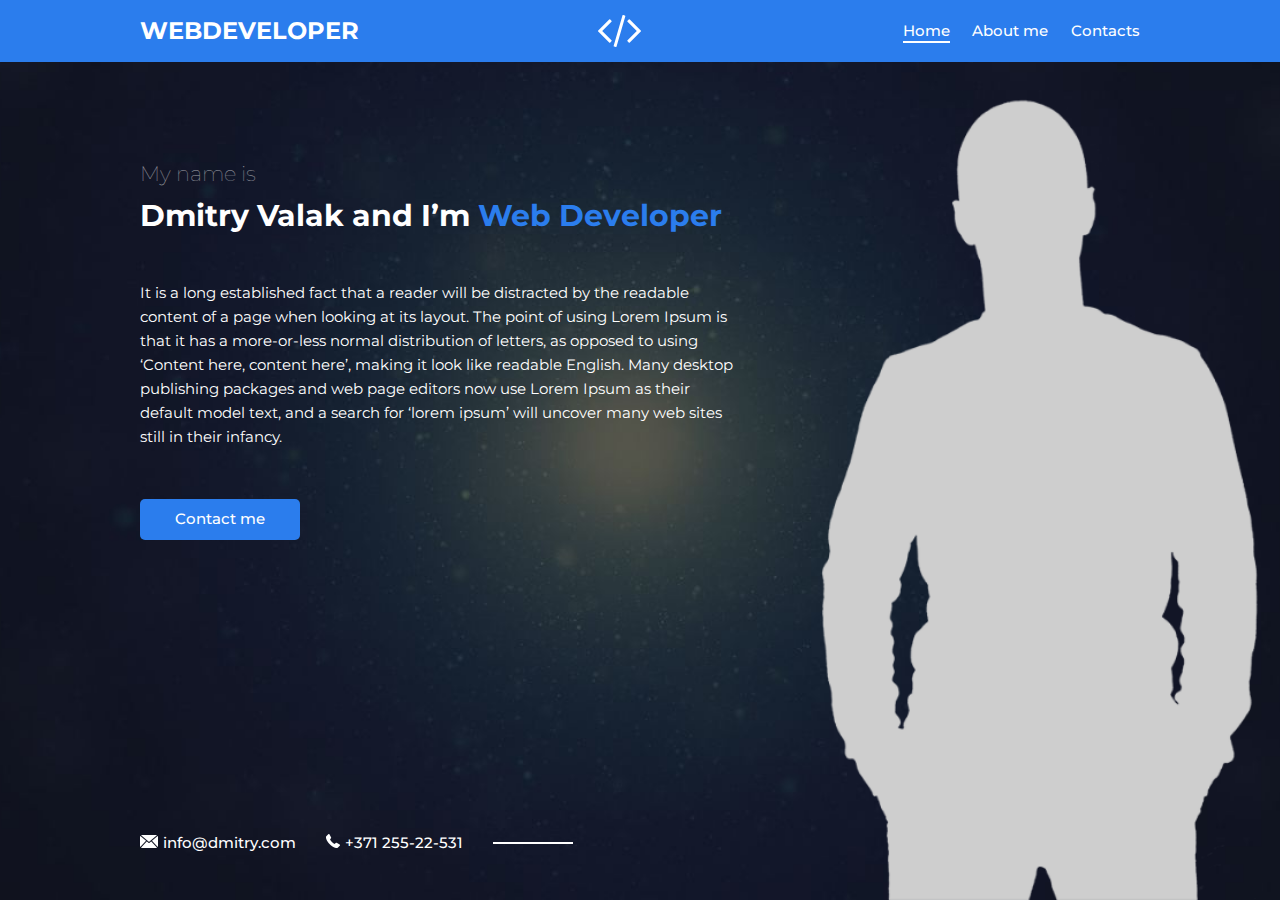
<file: index.html>
<!DOCTYPE html>
<html lang="en">
  <head>
    <meta charset="UTF-8" />
    <meta http-equiv="X-UA-Compatible" content="IE=edge" />
    <meta name="viewport" content="width=device-width, initial-scale=1.0" />
    <link rel="preconnect" href="https://fonts.googleapis.com" />
    <link rel="preconnect" href="https://fonts.gstatic.com" crossorigin />
    <link
      href="https://fonts.googleapis.com/css2?family=Montserrat:wght@300;400;500;700&display=swap"
      rel="stylesheet"
    />
    <link rel="icon" type="image/png" href="img/favicon.png" />
    <link rel="stylesheet" href="style.css" />
    <title>Personal Folio</title>
  </head>
  <body>
    <div class="page">
      <!-- Header -->
      <header class="header">
        <div class="container">
          <div class="header-inner">
            <div class="header-brand">WEBDEVELOPER</div>
            <div class="header-logo"><img src="img/code.svg" alt="" /></div>
            <nav class="header-nav">
              <ul>
                <li>
                  <a class="header-nav-link active" href="index.html">Home</a>
                </li>
                <li>
                  <a class="header-nav-link" href="about.html">About me</a>
                </li>
                <li>
                  <a class="header-nav-link" href="contacts.html">Contacts</a>
                </li>
              </ul>
            </nav>
          </div>
        </div>
      </header>

      <!-- .content -->
      <div class="container">
        <main class="content">
          <h2 class="subtitle">My name is</h2>
          <h1 class="title">Dmitry Valak and I’m <span>Web Developer</span></h1>
          <div class="text">
            <p>
              It is a long established fact that a reader will be distracted by
              the readable content of a page when looking at its layout. The
              point of using Lorem Ipsum is that it has a more-or-less normal
              distribution of letters, as opposed to using ‘Content here,
              content here’, making it look like readable English. Many desktop
              publishing packages and web page editors now use Lorem Ipsum as
              their default model text, and a search for ‘lorem ipsum’ will
              uncover many web sites still in their infancy.
            </p>
          </div>
          <a class="btn" href="#">Contact me</a>
        </main>
      </div>
      <!-- /.container -->

      <footer class="footer">
        <div class="container">
          <div class="contacts">
            <a class="contacts-link" href="mailto:info@dmitry.com">
              <img
                class="contacts-icon"
                src="img/mail.png"
                alt=""
              />info@dmitry.com
            </a>
            <a class="contacts-link" href="tel:+37125522531">
              <img class="contacts-icon" src="img/tel.png" alt="" />+371
              255-22-531
            </a>
          </div>
        </div>
      </footer>

      <img class="author" src="img/me.png" alt="" />
    </div>
    <!-- /.page -->
  </body>
</html>
</file>
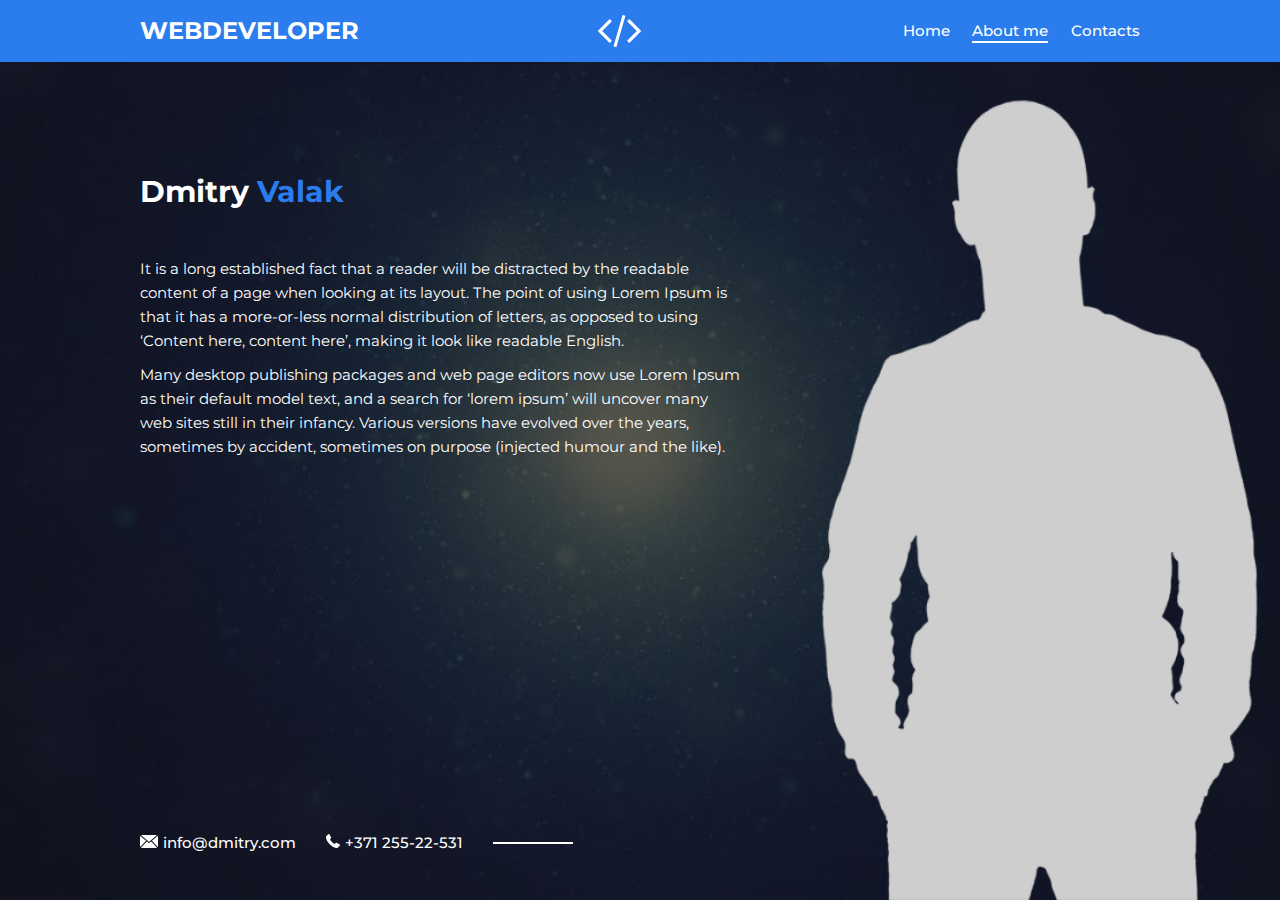
<file: about.html>
<!DOCTYPE html>
<html lang="en">
  <head>
    <meta charset="UTF-8" />
    <meta http-equiv="X-UA-Compatible" content="IE=edge" />
    <meta name="viewport" content="width=device-width, initial-scale=1.0" />
    <link rel="preconnect" href="https://fonts.googleapis.com" />
    <link rel="preconnect" href="https://fonts.gstatic.com" crossorigin />
    <link
      href="https://fonts.googleapis.com/css2?family=Montserrat:wght@300;400;500;700&display=swap"
      rel="stylesheet"
    />
    <link rel="icon" type="image/png" href="img/favicon.png" />
    <link rel="stylesheet" href="style.css" />
    <title>About me</title>
  </head>
  <body>
    <div class="page">
      <!-- Header -->
      <header class="header">
        <div class="container">
          <div class="header-inner">
            <div class="header-brand">WEBDEVELOPER</div>
            <div class="header-logo"><img src="img/code.svg" alt="" /></div>
            <nav class="header-nav">
              <ul>
                <li>
                  <a class="header-nav-link" href="index.html">Home</a>
                </li>
                <li>
                  <a class="header-nav-link active" href="about.html">About me</a>
                </li>
                <li>
                  <a class="header-nav-link" href="contacts.html">Contacts</a>
                </li>
              </ul>
            </nav>
          </div>
        </div>
      </header>

      <!-- .content -->
      <div class="container">
        <main class="content">
          <h1 class="title">Dmitry <span>Valak</span></h1>
          <div class="text">
            <p>
              It is a long established fact that a reader will be distracted by
              the readable content of a page when looking at its layout. The
              point of using Lorem Ipsum is that it has a more-or-less normal
              distribution of letters, as opposed to using ‘Content here,
              content here’, making it look like readable English.
            </p>
            <p>
              Many desktop publishing packages and web page editors now use
              Lorem Ipsum as their default model text, and a search for ‘lorem
              ipsum’ will uncover many web sites still in their infancy. Various
              versions have evolved over the years, sometimes by accident,
              sometimes on purpose (injected humour and the like).
            </p>
          </div>
        </main>
      </div>
      <!-- /.container -->

      <footer class="footer">
        <div class="container">
          <div class="contacts">
            <a class="contacts-link" href="mailto:info@dmitry.com">
              <img
                class="contacts-icon"
                src="img/mail.png"
                alt=""
              />info@dmitry.com
            </a>
            <a class="contacts-link" href="tel:+37125522531">
              <img class="contacts-icon" src="img/tel.png" alt="" />+371
              255-22-531
            </a>
          </div>
        </div>
      </footer>

      <img class="author" src="img/me.png" alt="" />
    </div>
    <!-- /.page -->
  </body>
</html>
</file>
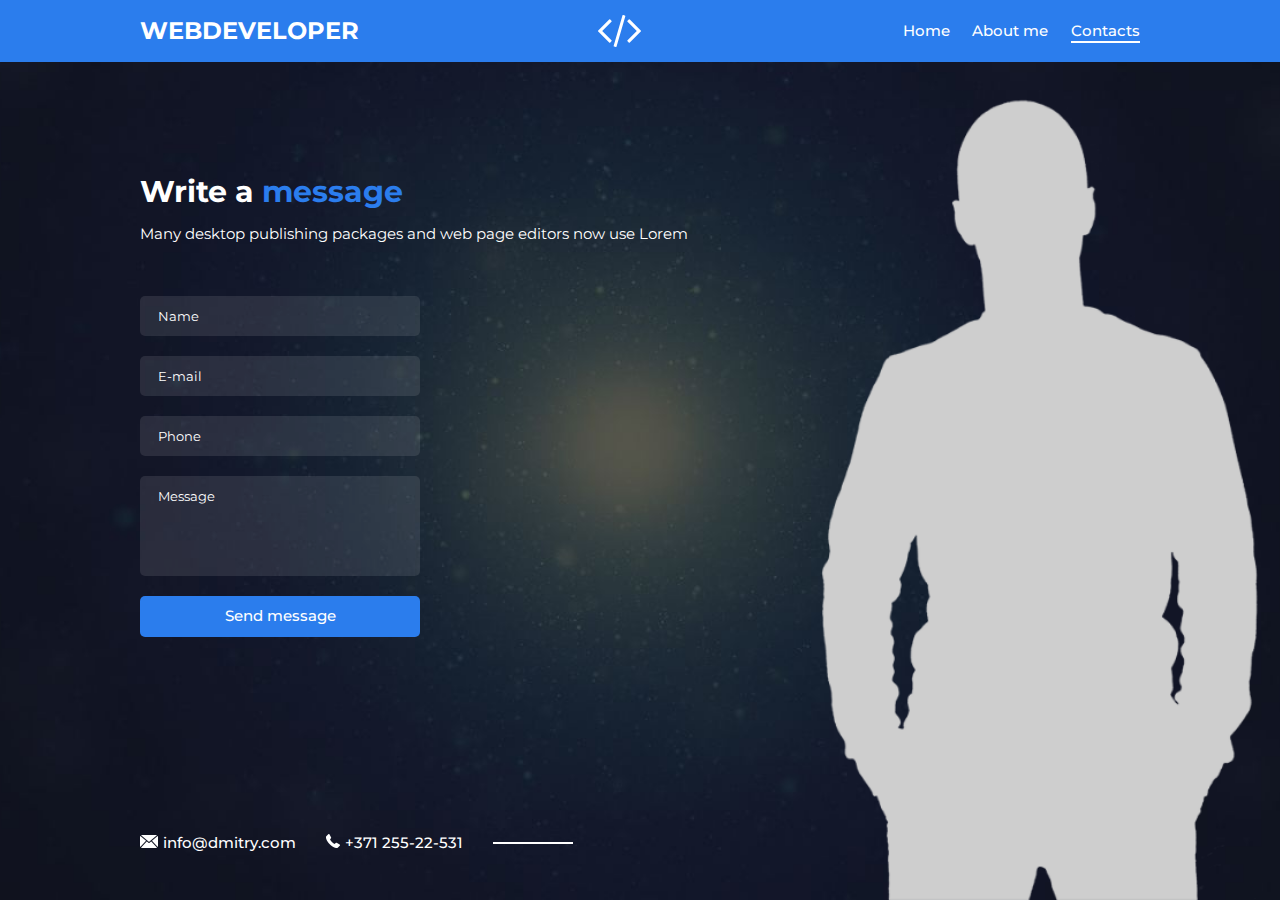
<file: contacts.html>
<!DOCTYPE html>
<html lang="en">
  <head>
    <meta charset="UTF-8" />
    <meta http-equiv="X-UA-Compatible" content="IE=edge" />
    <meta name="viewport" content="width=device-width, initial-scale=1.0" />
    <link rel="preconnect" href="https://fonts.googleapis.com" />
    <link rel="preconnect" href="https://fonts.gstatic.com" crossorigin />
    <link
      href="https://fonts.googleapis.com/css2?family=Montserrat:wght@300;400;500;700&display=swap"
      rel="stylesheet"
    />
    <link rel="icon" type="image/png" href="img/favicon.png" />
    <link rel="stylesheet" href="style.css" />
    <title>Contacs</title>
  </head>
  <body>
    <div class="page">
      <!-- Header -->
      <header class="header">
        <div class="container">
          <div class="header-inner">
            <div class="header-brand">WEBDEVELOPER</div>
            <div class="header-logo"><img src="img/code.svg" alt="" /></div>
            <nav class="header-nav">
              <ul>
                <li>
                  <a class="header-nav-link" href="index.html">Home</a>
                </li>
                <li>
                  <a class="header-nav-link" href="about.html">About me</a>
                </li>
                <li>
                  <a class="header-nav-link active" href="contacts.html">Contacts</a>
                </li>
              </ul>
            </nav>
          </div>
        </div>
      </header>

      <!-- .content -->
      <div class="container">
        <main class="content">
          <h1 class="title form-message">Write a <span>message</span></h1>
          <div class="text">
            <p>
              Many desktop publishing packages and web page editors now use
              Lorem
            </p>
          </div>
          <form class="form" action="/" method="/">
            <div class="form-group">
              <input
                class="input"
                type="firstname"
                name="name"
                placeholder="Name"
              />
            </div>

            <div class="form-group">
              <input
                class="input"
                type="email"
                name="email"
                placeholder="E-mail"
              />
            </div>

            <div class="form-group">
              <input class="input" type="tel" name="tel" placeholder="Phone" />
            </div>

            <div class="form-group">
              <textarea
                class="textarea"
                name="text"
                placeholder="Message"
              ></textarea>
            </div>

            <div class="form-group">
              <button class="btn btn-full" type="submit">Send message</button>
            </div>
          </form>
        </main>
      </div>
      <!-- /.container -->

      <footer class="footer">
        <div class="container">
          <div class="contacts">
            <a class="contacts-link" href="mailto:info@dmitry.com">
              <img
                class="contacts-icon"
                src="img/mail.png"
                alt=""
              />info@dmitry.com
            </a>
            <a class="contacts-link" href="tel:+37125522531">
              <img class="contacts-icon" src="img/tel.png" alt="" />+371
              255-22-531
            </a>
          </div>
        </div>
      </footer>

      <img class="author" src="img/me.png" alt="" />
    </div>
    <!-- /.page -->
  </body>
</html>
</file>
<file: style.css>
html {
  font-size: 15px;
}

body {
  margin: 0;

  font-family: 'Montserrat', sans-serif;
  font-size: 1rem;
  line-height: 1.6rem;
}

*,
*::before,
*::after {
  box-sizing: border-box;
}

h1,
h2,
h3,
h4,
h5,
h6 {
  margin: 0;
}

p {
  margin: 0 0 10px; /*сверху, слева-справа, снизу*/
}

.container {
  width: 100%;
  max-width: 1030px;
  margin: 0 auto;
  padding: 0 1rem;
}

/*Header*/

.header {
  padding: 1rem 0;
  margin-bottom: 100px;

  background: #2b7ded;
}

.header-inner {
  display: flex;
  justify-content: space-between;
  align-items: center;
}

.header-logo img {
  display: block;
}

.header-brand {
  font-size: 1.6rem;
  color: #fff;
  text-transform: uppercase;
  font-weight: bold;
}

.header-nav {
  display: flex;
}

.header-nav-link {
  margin-left: 1.5rem;

  color: #fff;
  font-size: 1rem;
  font-weight: 500;
  text-decoration: none;
  transition: color 0.2s linear;
}

.header-nav-link:hover {
  color: #cbcff8;
}

.header-nav-link.active {
  position: relative;
}

.header-nav-link.active::after {
  content: '';
  width: 100%;
  height: 2px;

  background-color: #fff;

  position: absolute;
  left: 0;
  bottom: -3px;
}

/*Content*/

.page {
  width: 100%;
  height: 100vh; /*высота viev port - окна браузера*/
  position: relative;

  background: url(img/bg.jpg) center no-repeat;
  background-size: cover;
}

.content {
  color: #fff;

  height: 100%;
  width: 100%;
  max-width: 600px;
}

.subtitle {
  font-size: 1.4rem;
  opacity: 60%;
  font-weight: lighter;
}

.title {
  font-size: 2rem;
  margin-bottom: 35px;
  font-weight: 500px;
  line-height: 2;
}

.title.form-message {
  margin-bottom: 0;
}

.title span {
  color: #2b7ded;
}

.text {
  font-size: 1rem;
  margin-bottom: 50px;
}

.form {
  width: 100%;
  max-width: 280px;
}

.form-group {
  margin-bottom: 20px;
}

.input,
.textarea {
  display: block;
  width: 100%;
  padding: 12px 18px;

  font-family: inherit;
  color: #fff;

  border: 0;
  border-radius: 5px;
  background-color: rgba(255, 255, 255, 10%);
}

.textarea {
  height: 100px;
  resize: none;
}

.textarea::placeholder {
  color: #fff;
}

.input::placeholder {
  color: #fff;
}

/*Button*/

.btn {
  padding: 12px 35px;
  display: inline-block;

  font-family: inherit;
  font-size: 1rem;
  color: #fff;
  font-weight: 500;
  text-decoration: none;
  line-height: 1.1;

  cursor: pointer;
  background-color: #2b7ded;
  border-radius: 5px;
  border: none;

  transition: background-color 0.2s;
}

.btn-full {
  display: block;
  width: 100%;
}

.btn:hover {
  background-color: #276bca;
}

/* Author */

.author {
  position: absolute;

  height: 90%;
  width: auto;

  right: 20px;
  bottom: 0;
}

.header-nav ul {
  list-style-type: none;
  padding: 0;
  display: inherit;
  margin: 0;
}

/* Footer */

.footer {
  position: absolute;
  bottom: 45px;
  left: 0;

  width: 100%;
}

.contacts {
  display: flex;
  align-items: flex-end;
}

.contacts-link {
  margin-right: 2rem;

  color: #fff;
  font-size: 1rem;
  text-decoration: none;
  font-weight: 500;
}

.contacts-link:last-child {
  margin-right: 0;
  position: relative;
}

.contacts-link:last-child::after {
  display: block;
  height: 2px;
  width: 80px;
  content: '';
  margin-left: 2rem;

  background-color: #fff;
  pointer-events: none;

  position: absolute;
  left: 100%;
  top: 11px;
}

.contacts-link:hover {
  text-decoration: underline;
}

.contacts-icon {
  margin-right: 5px;
}

/* Media */

@media (max-width: 767px) {
  .header-logo {
    display: none;
  }

  .header-brand {
    font-size: 1.2rem;
  }

  .header-brand {
    margin-bottom: 2rem;
  }

  .header {
    margin-bottom: 2rem;
  }

  .form {
    margin: 0 auto;
  }
}

@media (max-width: 560px) {
  .contacts-link:last-child::after {
    display: none;
  }

  .header-inner {
    flex-direction: column;
  }

  .header-brand {
    margin-bottom: 1rem;
  }

  .header {
    margin-bottom: 2rem;
  }

  .title {
    line-height: 1.5;
  }

  .content {
    text-align: center;
    max-width: none;
  }

  .contacts {
    flex-direction: column;
    align-items: center;
  }
  .contacts-link {
    margin-right: 0;
  }
}

@media (max-width: 1024px) {
  .author {
    display: none;
  }

  .page {
    height: auto;
    min-height: 100vh;
    padding-bottom: 1rem;
  }

  .footer {
    margin-top: 50px;
    position: static;
  }
}
</file>
